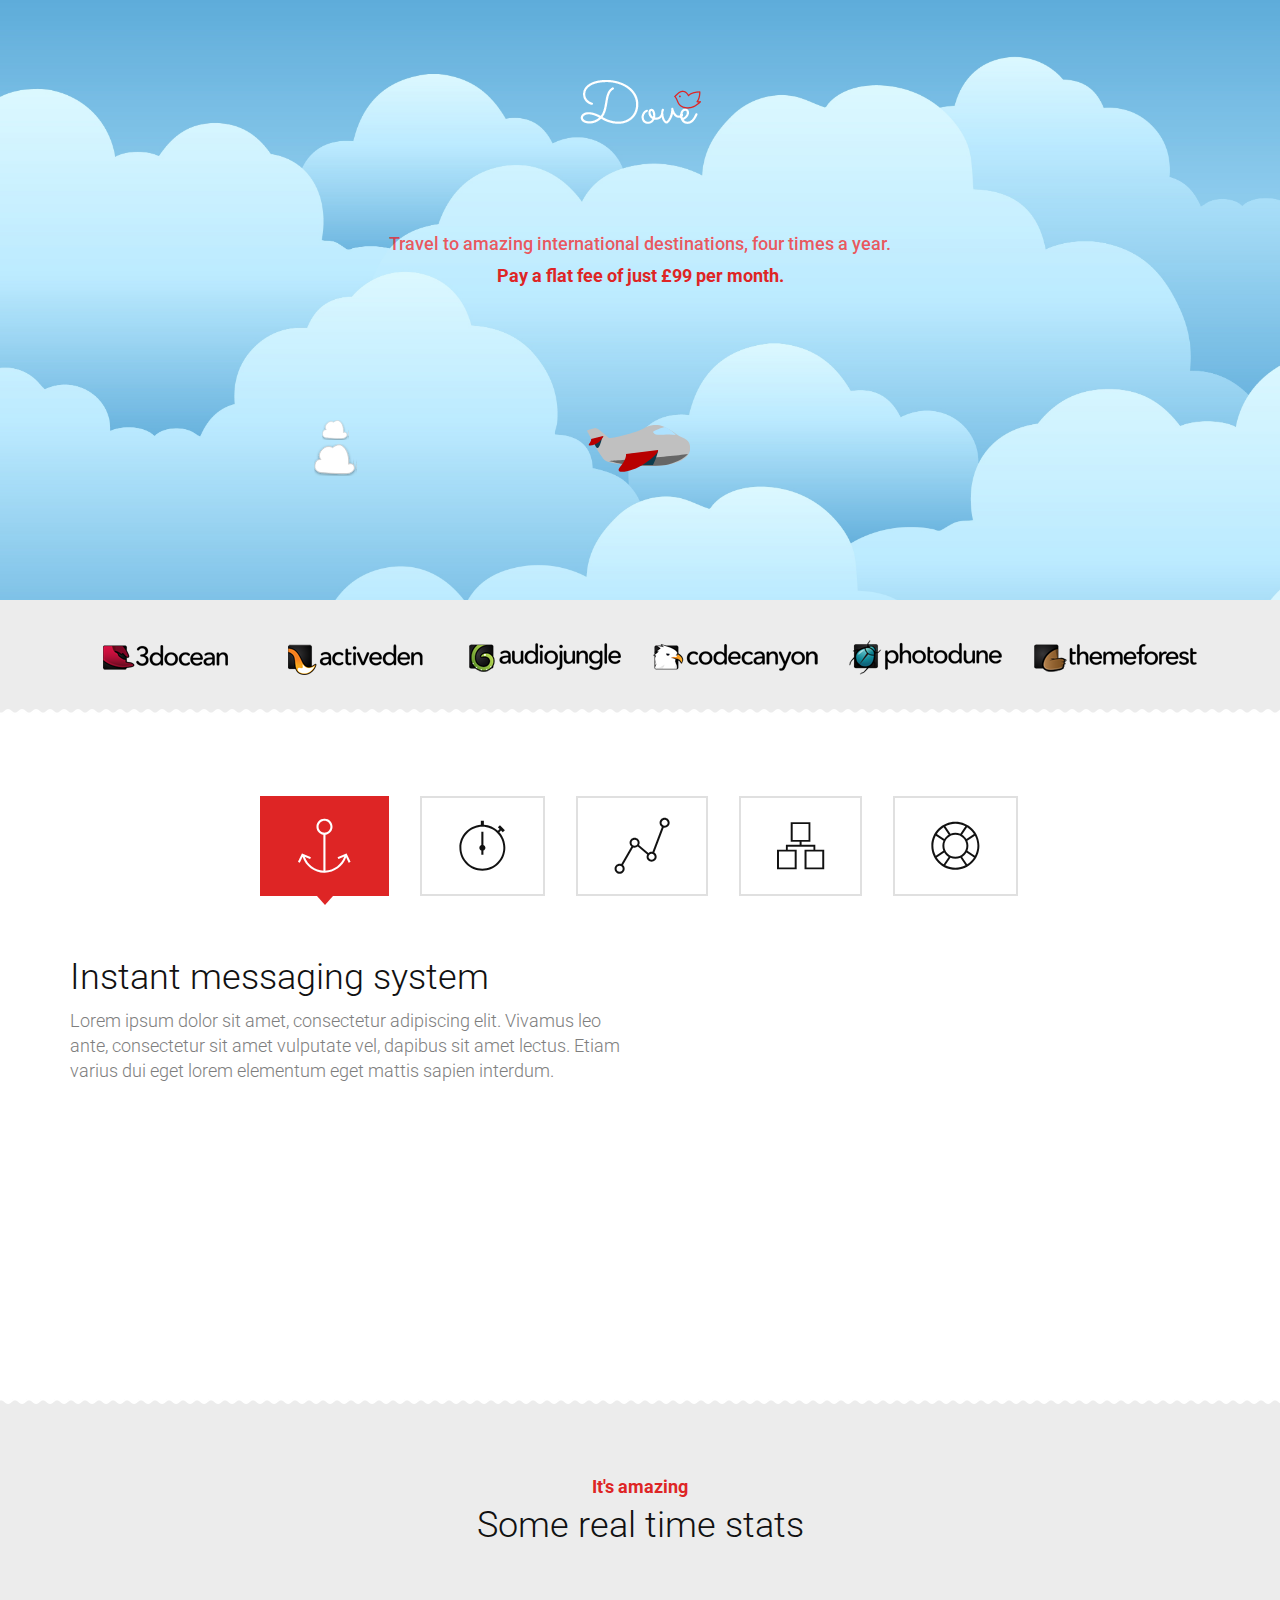
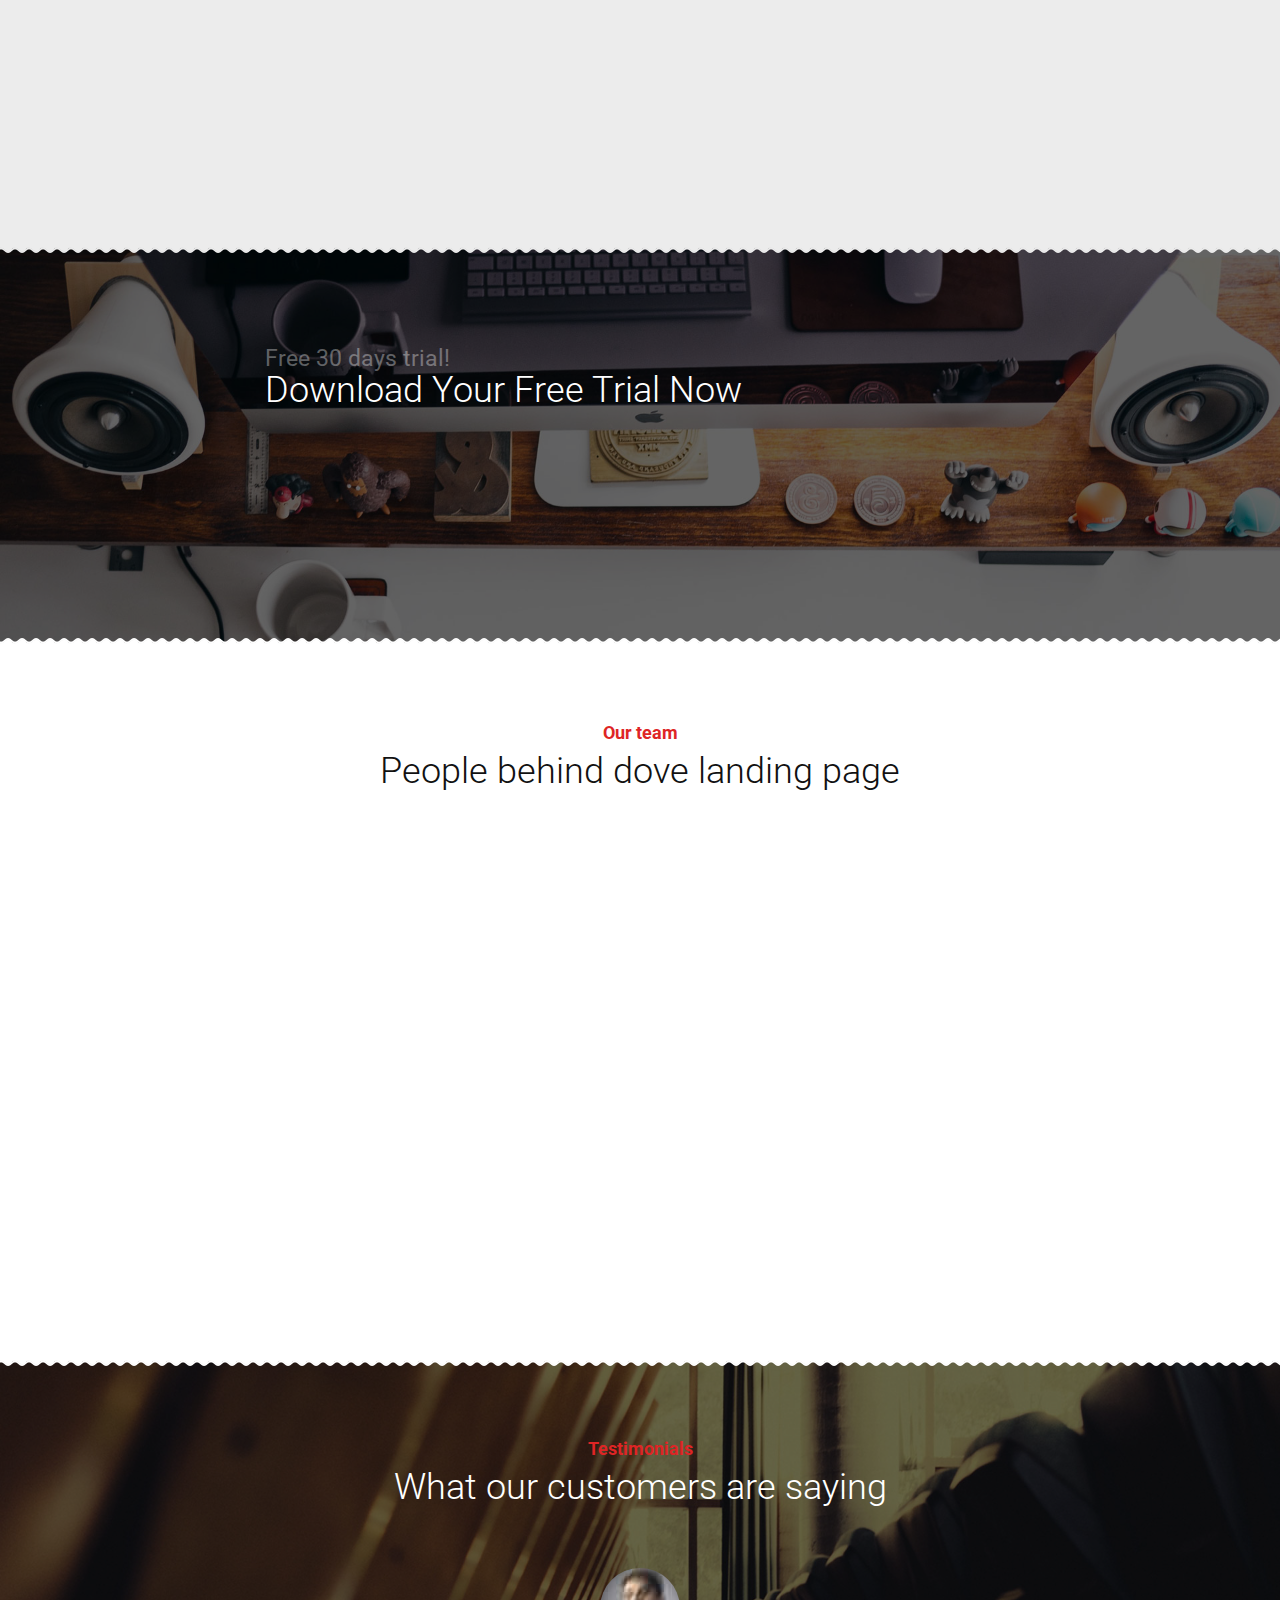
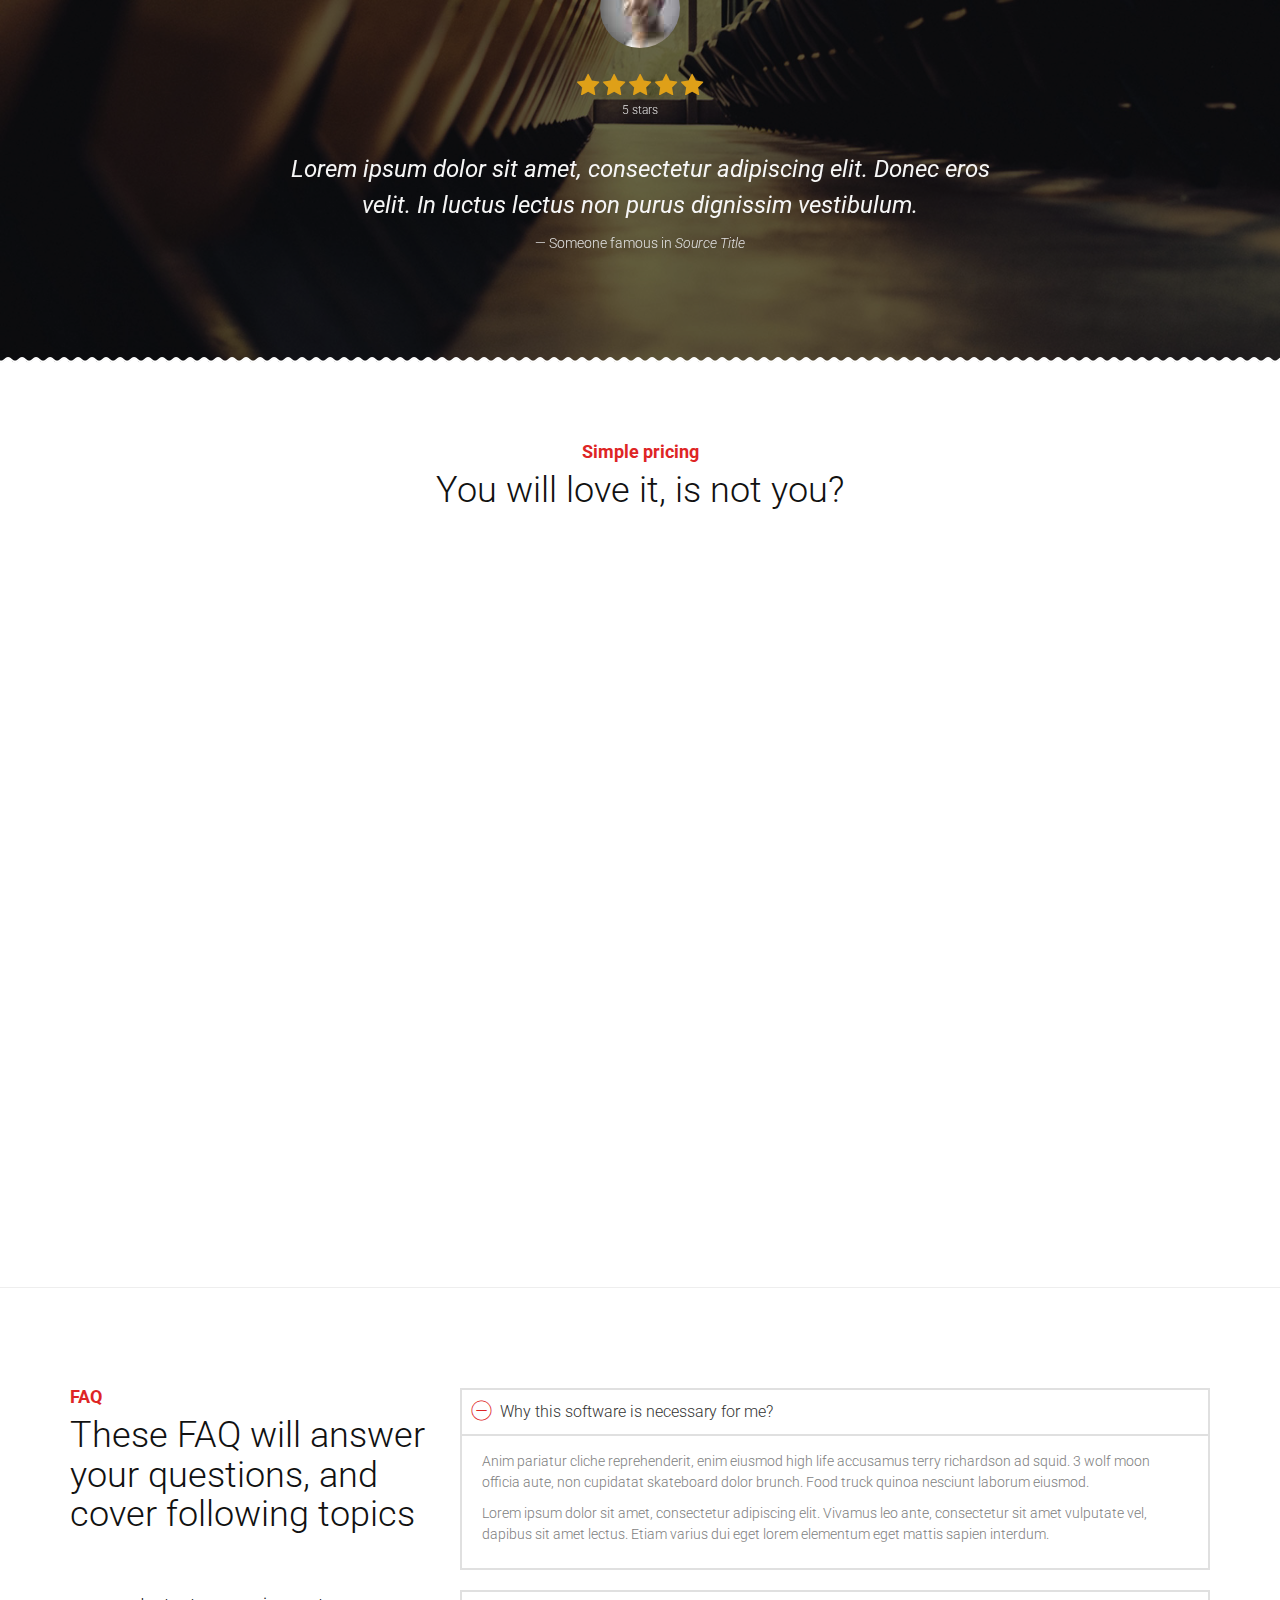
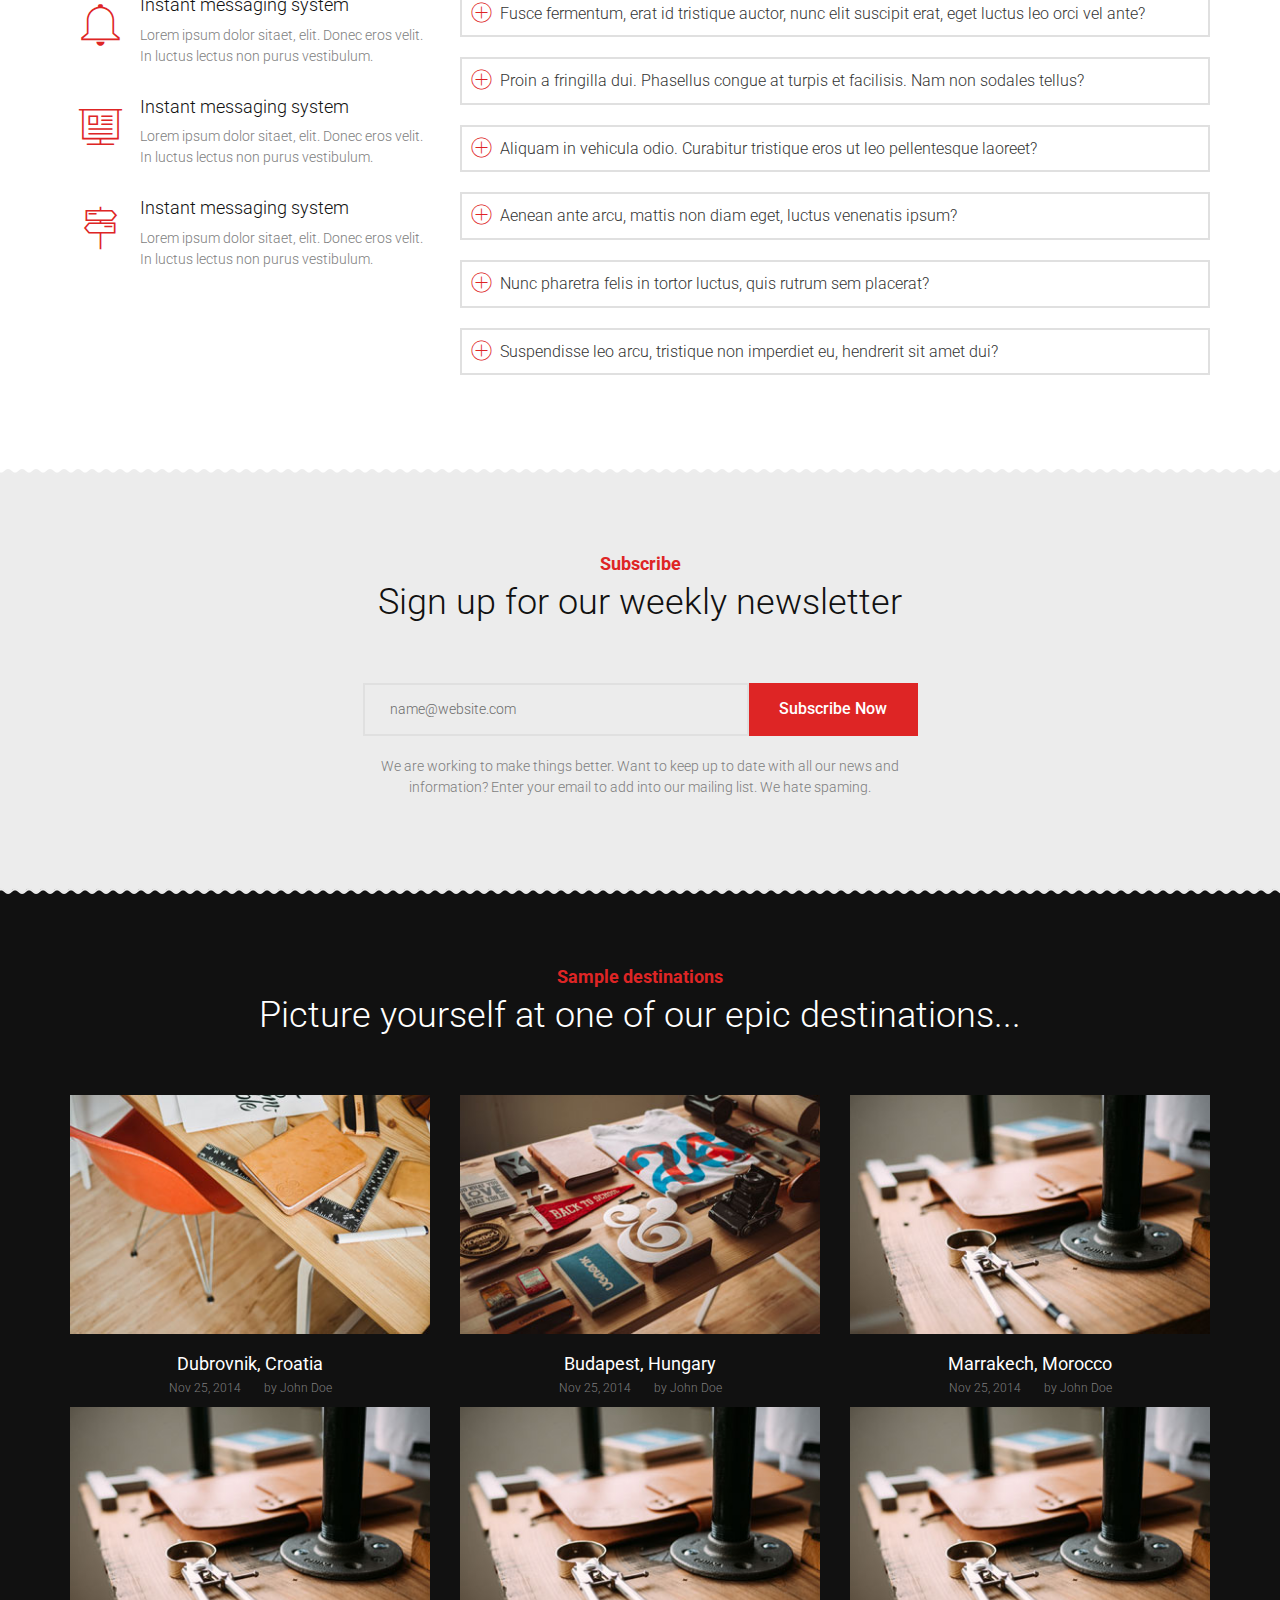
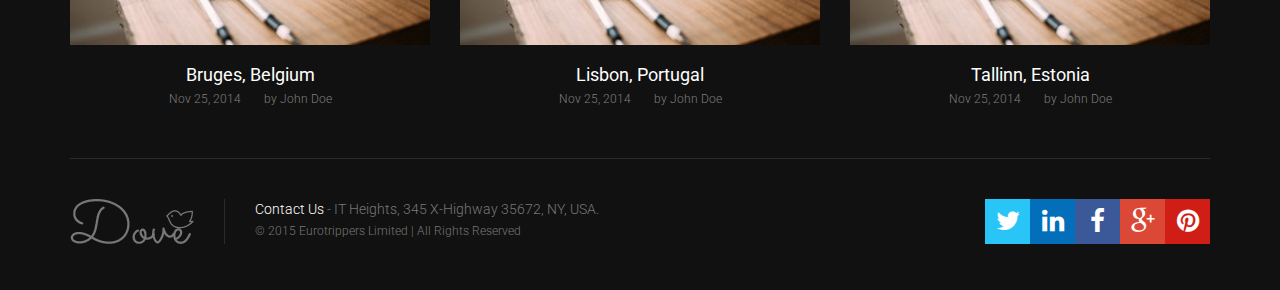
<file: index.html>
<!DOCTYPE html>
<!--[if lt IE 7]>      <html class="no-js lt-ie9 lt-ie8 lt-ie7"> <![endif]-->
<!--[if IE 7]>         <html class="no-js lt-ie9 lt-ie8"> <![endif]-->
<!--[if IE 8]>         <html class="no-js lt-ie9"> <![endif]-->
<!--[if gt IE 8]><!--> <html class="no-js"> <!--<![endif]-->

<head>
<meta charset="utf-8">
<title>Trippers - Plan Ahead, Travel Spontaneously.</title>
<meta name="description" content="Trippers - Subscription-based Travel">
<meta name="Trippers Ltd" content="Trippers | www.trippers.co">
<meta name="viewport" content="width=device-width, initial-scale=1">

<link rel="stylesheet" href="css/main.css">
<link rel="icon" href="img/icons/favicon.ico">
<link rel="apple-touch-icon" href="img/icons/apple-touch-icon-precomposed.png">

<script src="scripts/modernizr-2.6.2-respond-1.1.0.min.js"></script>
</head>

<body data-spy="scroll" data-target=".navscroll">

<!-- preloader -->
<div id="loader-wrapper">
	<div id="loader" class="loader"></div>
	<p class="wow flash strong" data-wow-duration="2s" data-wow-iteration="1000">Loading...</p>
</div>

<!-- main wrapper -->
<div class="main-wrapper"> 
	<!--[if lt IE 7]>
				<p class="browsehappy">You are using an <strong>outdated</strong> browser. Please <a href="http://browsehappy.com/">upgrade your browser</a> to improve your experience.</p>
			<![endif]-->
			
	<!-- top navigation -->
	<nav class="navbar navbar-default navbar-fixed-top" role="navigation">
		<div class="container">
			<div class="navbar-header">
				<button type="button" class="navbar-toggle" data-toggle="collapse" data-target=".navscroll"> <span class="sr-only">Toggle navigation</span> <span class="icon-bar"></span> <span class="icon-bar"></span> <span class="icon-bar"></span> </button>
				<a class="navbar-brand" href="#home" title="Dove - Modern Start Up landing Page"><img src="img/logos/logo-nav.png" width="80" height="31" alt="Dove"></a> </div>
			<div class="navbar-collapse collapse navscroll">
				<div class="navbar-form navbar-right"> <a href="javascript:void(0);" title="Download Dove Now" class="btn btn-primary">Download</a> </div>
				<ul class="nav navbar-nav navbar-right">
					<li><a href="#home">Home</a></li>
					<li><a href="#features">Features</a></li>
					<li><a href="#facts">Facts</a></li>
					<li><a href="#team">Team</a></li>
					<li><a href="#testimonials">Testimonials</a></li>
					<li><a href="#plans">Plans</a></li>
					<li><a href="#faq">FAQ</a></li>
					<li><a href="#subscribe">Subscribe</a></li>
				</ul>
			</div>
			<!--/.navbar-collapse --> 
		</div>
	</nav>
	
	<!-- main banner (slider area) -->
	<section class="home animated-bg" id="home"> <a href="#home" title="Dove - Modern Start Up landing Page" class="logo-lg wow zoomIn" data-wow-delay="0.5s"><img src="img/logos/logo-lg.png" width="121" height="44" alt="Dove"></a>
	<h1 class="tlt">
		<span class="texts">
			<span></span>
			<span>One flat fee. Four spectacular destinations.</span>
			<span>Plan ahead. Trip spontaneously.</span>
		</span>
	</h1>
	<p class="strong">Travel to amazing  international destinations, four times a year.</p>
	<h2 class="title-heading text-center"><small>Pay a flat fee of just £99 per month.</small></h2>
	<div class="container">
	<div class="row">
	<div class="col-md-6 col-sm-8 col-md-offset-3 col-sm-offset-2">

	<div class="scene">
  	<span class="cloud cloud--small"></span>
  	<svg xmlns="http://www.w3.org/2000/svg" id="plane" class="plane" viewBox="0 0 104 47" x="0" y="0" width="104" height="47" background-color="#ffffff00">
    <g id="avion">
    	<!-- plane outline -->
      <path d="M20 36C25 38 44 43 80 40 92 38 106 33 104 21 103 13 95 13 90 9 85 5 79 2 76 1 70-1 65 0 60 2 54 7 25 14 23 13 21 12 12 2 9 3 5 4 1 5 1 6 2 7 15 34 20 36Z" fill="#C0C0C0"/>
      <!-- underside -->
      <path d="M23 36C28 37 44 43 80 40 88 38 98 34 102 29 82 32 22 36 23 36Z" stroke="#ffffff00" stroke-width="1" fill="#666666"/>
			<!-- wing shadow -->
      <path d="M42 39C48 40 60 40 67 40 71 32 72 26 72 26L44 29C44 29 44 35 42 39Z" stroke="#ffffff00" stroke-width="1" fill="#0c3b4d"/>
      <!-- horizontal tail fin shadow -->
      <path d="M7 16C7 16 9 20 10 22 13 27 16 13 16 13L7 16Z" stroke="#ffffff00" stroke-width="1" fill="#0c3b4d"/>
      <!-- wing -->
      <path d="M40 29C40 29 41 34 34 42 27 51 48 46 58 39 74 28 72 25 72 25L40 29Z" stroke="#ffffff00" stroke-width="1" fill="#b80000"/>
      <!-- horizontal tail fin -->
      <path d="M5 14C5 14 6 15 3 19 1 22 10 20 13 17 19 11 17 11 17 11L5 14Z" stroke="#fffffff00" stroke-width="1" fill="#b80000"/>
      <!-- bottom edge of cockpit window -->
      <path d="M90 10C88 8 83 4 80 3 78 3 68 7 68 8 70 12 80 8 90 10Z" stroke="#ffffff00" stroke-width="1" fill="#afe2ff"/>
			<!-- cockpit --> 
      <path d="M89 9C87 7 82 3 79 2 77 2 67 6 67 7 69 11 79 7 89 9Z" stroke="#ffffff00" stroke-width="1" fill="#afe2ff"/>
    </g>
  	</svg>
 	  <span class="cloud cloud--medium"></span>
  	<span class="cloud cloud--large"></span>
	</div>

<!-- 				<div class="cta variant-two">
					<form id="downloadForm" method="post" action="scripts/download.php" novalidate="novalidate">
						<div class="input-group">
							<input type="email" placeholder="Your email address" id="downloadEmail" name="email" class="form-control input-xl">
							<div class="input-group-btn">
								<button id="dLoad" class="btn btn-primary btn-xl" type="submit"><i class="pe-7f-cloud-download"></i> <span class="hidden-xs">Download</span></button>
							</div>
						</div>
					</form>
					<div class="d-load-response" id="dLoadResponse"></div> -->
					<!-- <a title="This is a sample video title." href="http://vimeo.com/63987795" class="btn btn-link btn-xl btn-block lightbox"><i class="fa fa-play-circle"></i> Watch intorductory video</a> </div> -->
				<!-- </div> -->
<!-- 	</div>
	<div class="row">
		<div class="col-lg-12">
			<img class="big-feature img-responsive" src="img/thumbs/macbook-retina-display.png" alt="See the awesome features below">
		</div> -->
	</div>
	</div>
	</section>
	
	<!-- client logos -->
	<section class="clients">
	<div class="container">
		<div class="owl-carousel" id="owl-carousel">
			<div><a href="#" title="3docean"><img src="img/logos/3docean.png" width="165" height="35" alt="3docean"></a></div>
			<div><a href="#" title="activeden"><img src="img/logos/activeden.png" width="165" height="35" alt="activeden"></a></div>
			<div><a href="#" title="audiojungle"><img src="img/logos/audiojungle.png" width="165" height="35" alt="audiojungle"></a></div>
			<div><a href="#" title="codecanyon"><img src="img/logos/codecanyon.png" width="165" height="35" alt="codecanyon"></a></div>
			<div><a href="#" title="photodune"><img src="img/logos/photodune.png" width="165" height="35" alt="photodune"></a></div>
			<div><a href="#" title="themeforest"><img src="img/logos/themeforest.png" width="165" height="35" alt="themeforest"></a></div>
			<div><a href="#" title="videohive"><img src="img/logos/videohive.png" width="165" height="35" alt="videohive"></a></div>
		</div>
	</div>
	</section>
	
	<!-- main features section (tabs) -->
	<section class="block white-bg features" id="features">
	<div class="container">
		<div class="row">
			<div class="col-lg-12">
				<div role="tabpanel"> 
					<!-- Nav tabs -->
					<ul class="nav nav-tabs" role="tablist">
						<li role="presentation" class="active"><a href="#tabOne" aria-controls="tabOne" role="tab" data-toggle="tab"><i class="pe-7s-anchor"></i></a></li>
						<li role="presentation"><a href="#tabTwo" aria-controls="tabTwo" role="tab" data-toggle="tab"><i class="pe-7s-stopwatch"></i></a></li>
						<li role="presentation"><a href="#tabThree" aria-controls="tabThree" role="tab" data-toggle="tab"><i class="pe-7s-graph1"></i></a></li>
						<li role="presentation"><a href="#tabFour" aria-controls="tabFour" role="tab" data-toggle="tab"><i class="pe-7s-network"></i></a></li>
						<li role="presentation"><a href="#tabFive" aria-controls="tabFive" role="tab" data-toggle="tab"><i class="pe-7s-help2"></i></a></li>
					</ul>
					
					<!-- Tab panes -->
					<div class="tab-content">
						<div role="tabpanel" class="tab-pane fade in active" id="tabOne">
							<div class="row">
								<div class="col-md-6">
									<h2>Instant messaging system</h2>
									<p class="lead">Lorem ipsum dolor sit amet, consectetur adipiscing elit. Vivamus leo ante, consectetur sit amet vulputate vel, dapibus sit amet lectus. Etiam varius dui eget lorem elementum eget mattis sapien interdum.</p>
									<ul class="icon-list">
										<li class="wow fadeInUp" data-wow-delay="0.6s"><i class="pe-7s-comment"></i> Lorem ipsum dolor sitaet, elit. Done lectus non purus vestibulum.</li>
										<li class="wow fadeInUp" data-wow-delay="0.7s"><i class="pe-7s-compass"></i> Integer quis elit id felis condimentum fermentum.</li>
										<li class="wow fadeInUp" data-wow-delay="0.8s"><i class="pe-7s-bluetooth"></i> Nulla eleifend justo eu urna ultrices tincidunt pretium.</li>
										<li class="wow fadeInUp" data-wow-delay="0.9s"><i class="pe-7s-scissors"></i> Quisque lacinia auctor mattis. Duis sed nisl justo.</li>
										<li class="wow fadeInUp" data-wow-delay="1s"><i class="pe-7s-plug"></i> Vivamus leo ante, consectetur sit amet vulputate vel, dapibus sit lectus.</li>
										<li class="wow fadeInUp" data-wow-delay="1.1s"><i class="pe-7s-joy"></i> Etiam varius dui eget lorem elementum eget mattis sapien interdum.</li>
										<li class="wow fadeInUp" data-wow-delay="1.2s"><i class="pe-7s-way"></i> Nulla eleifend justo eu urna ultrices sed auctor tincidunt pretium.</li>
									</ul>
								</div>
								<div class="col-md-6 hidden-xs">
									<div class="layered-imgs"> <img class="wow fadeInRight back" data-wow-delay="1.2s" src="img/thumbs/macbook-pro-layer-2.png" width="570" height="305" alt="Mac Book Pro"> <img class="wow fadeInRight" data-wow-delay="0.6s" src="img/thumbs/macbook-pro-layer-1.png" width="570" height="305" alt="Mac Book Pro"> </div>
								</div>
							</div>
						</div>
						<div role="tabpanel" class="tab-pane fade" id="tabTwo">
							<div class="row">
								<div class="col-md-6 hidden-xs">
									<div class="layered-imgs"> <img class="back" src="img/thumbs/imac-layer-2.png" width="570" height="480" alt="iMac Retina"> <img src="img/thumbs/imac-layer-1.png" width="570" height="480" alt="iMac Retina"> </div>
								</div>
								<div class="col-md-6">
									<h2>All the features you need</h2>
									<p class="lead">Lorem ipsum dolor sit amet, consectetur adipiscing elit. Vivamus leo ante. Etiam varius eget lorem elementum eget mattis interdum.</p>
									<div class="text-block style2"> <i class="pe-7s-display2"></i>
										<p>Lorem ipsum dolor sit amet, consectetur adipiscing elit. Vivamus leo ante, consectetur sit amet vulputate vel, dapibus sit amet lectus. Etiam varius dui eget lorem elementum eget mattis sapien interdum.</p>
									</div>
									<div class="text-block style2"> <i class="pe-7s-shopbag"></i>
										<p>Lorem ipsum dolor sit amet, consectetur adipiscing elit. Vivamus leo ante, consectetur sit amet vulputate vel, dapibus sit amet lectus. Etiam varius dui eget lorem elementum eget mattis sapien interdum.</p>
									</div>
									<div class="text-block style2"> <i class="pe-7s-share"></i>
										<p>Lorem ipsum dolor sit amet, consectetur adipiscing elit. Vivamus leo ante, consectetur sit amet vulputate vel, dapibus sit amet lectus. Etiam varius dui eget lorem elementum eget mattis sapien interdum.</p>
									</div>
									<div class="text-block style2"> <i class="pe-7s-id"></i>
										<p>Lorem ipsum dolor sit amet, consectetur adipiscing elit. Vivamus leo ante, consectetur sit amet vulputate vel, dapibus sit amet lectus. Etiam varius dui eget lorem elementum eget mattis sapien interdum.</p>
									</div>
								</div>
							</div>
						</div>
						<div role="tabpanel" class="tab-pane fade" id="tabThree">
							<div class="row">
								<div class="col-md-6">
									<h2>Integration with smartphones</h2>
									<p class="lead">Lorem ipsum dolor sit amet, consectetur adipiscing elit. Vivamus leo ante, consectetur sit amet vulputate vel, dapibus sit amet lectus. Etiam varius dui eget lorem elementum eget mattis sapien interdum.</p>
									<div class="row">
										<div class="col-sm-6">
											<div class="text-block style3"> <i class="pe-7s-way"></i>
												<h4>Get to the right direction</h4>
												<p>Lorem ipsum dolor sitaet, elit. Donec eros velit. In luctus lectus non purus vestibulum.</p>
											</div>
										</div>
										<div class="col-sm-6">
											<div class="text-block style3"> <i class="pe-7s-world"></i>
												<h4>Global lorem eros purus</h4>
												<p>Lorem ipsum dolor sitaet, elit. Donec eros velit. In luctus lectus non purus vestibulum.</p>
											</div>
										</div>
									</div>
									<div class="row">
										<div class="col-sm-6">
											<div class="text-block style3"> <i class="pe-7s-joy"></i>
												<h4>Enjoyment while you are free</h4>
												<p>Lorem ipsum dolor sitaet, elit. Donec eros velit. In luctus lectus non purus vestibulum.</p>
											</div>
										</div>
										<div class="col-sm-6">
											<div class="text-block style3"> <i class="pe-7s-bluetooth"></i>
												<h4>Connect with mobile devices</h4>
												<p>Lorem ipsum dolor sitaet, elit. Donec eros velit. In luctus lectus non purus vestibulum.</p>
											</div>
										</div>
									</div>
									<div class="row">
										<div class="col-sm-6">
											<div class="text-block style3"> <i class="pe-7s-help2"></i>
												<h4>Premium support 24/7</h4>
												<p>Lorem ipsum dolor sitaet, elit. Donec eros velit. In luctus lectus non purus vestibulum.</p>
											</div>
										</div>
										<div class="col-sm-6">
											<div class="text-block style3"> <i class="pe-7s-lock"></i>
												<h4>Security with no risk</h4>
												<p>Lorem ipsum dolor sitaet, elit. Donec eros velit. In luctus lectus non purus vestibulum.</p>
											</div>
										</div>
									</div>
								</div>
								<div class="col-md-6 hidden-xs">
									<div class="layered-imgs"> <img class="back" src="img/thumbs/iphone-layer-2.png" width="570" height="730" alt="iPhone 6"> <img src="img/thumbs/iphone-layer-1.png" width="570" height="730" alt="iPhone 6"> </div>
								</div>
							</div>
						</div>
						<div role="tabpanel" class="tab-pane fade" id="tabFour">
							<h2 class="title-heading"><small>Hybrid features</small> Quisque porttitor tempor est at laoreet. Proin ornare vulputate maximus. Vestibulum eu eros varius, commodo dolor nec, pellentesque orci.</h2>
							<div class="row">
								<div class="col-md-3 col-sm-6">
									<div class="text-block style4"> <i class="pe-7s-way"></i>
										<h4>Get to the right direction</h4>
										<p>Bootstrap is the most popular HTML, CSS, and JS framework for developing responsive, mobile first web projects.</p>
									</div>
								</div>
								<div class="col-md-3 col-sm-6">
									<div class="text-block style4"> <i class="pe-7s-umbrella"></i>
										<h4>Get to the right direction</h4>
										<p>Bootstrap is the most popular HTML, CSS, and JS framework for developing responsive, mobile first web projects.</p>
									</div>
								</div>
								<div class="col-md-3 col-sm-6">
									<div class="text-block style4"> <i class="pe-7s-tools"></i>
										<h4>Get to the right direction</h4>
										<p>Bootstrap is the most popular HTML, CSS, and JS framework for developing responsive, mobile first web projects.</p>
									</div>
								</div>
								<div class="col-md-3 col-sm-6">
									<div class="text-block style4"> <i class="pe-7s-timer"></i>
										<h4>Get to the right direction</h4>
										<p>Bootstrap is the most popular HTML, CSS, and JS framework for developing responsive, mobile first web projects.</p>
									</div>
								</div>
							</div>
							<div class="row">
								<div class="col-md-3 col-sm-6">
									<div class="text-block style4"> <i class="pe-7s-trash"></i>
										<h4>Get to the right direction</h4>
										<p>Bootstrap is the most popular HTML, CSS, and JS framework for developing responsive, mobile first web projects.</p>
									</div>
								</div>
								<div class="col-md-3 col-sm-6">
									<div class="text-block style4"> <i class="pe-7s-signal"></i>
										<h4>Get to the right direction</h4>
										<p>Bootstrap is the most popular HTML, CSS, and JS framework for developing responsive, mobile first web projects.</p>
									</div>
								</div>
								<div class="col-md-3 col-sm-6">
									<div class="text-block style4"> <i class="pe-7s-pen"></i>
										<h4>Get to the right direction</h4>
										<p>Bootstrap is the most popular HTML, CSS, and JS framework for developing responsive, mobile first web projects.</p>
									</div>
								</div>
								<div class="col-md-3 col-sm-6">
									<div class="text-block style4"> <i class="pe-7s-micro"></i>
										<h4>Get to the right direction</h4>
										<p>Bootstrap is the most popular HTML, CSS, and JS framework for developing responsive, mobile first web projects.</p>
									</div>
								</div>
							</div>
						</div>
						<div role="tabpanel" class="tab-pane fade" id="tabFive">
							<div class="row">
								<div class="col-lg-3 col-sm-4">
									<div class="text-block style3 rtl"> <i class="pe-7s-gift"></i>
										<h4>Get to the right direction</h4>
										<p>Lorem ipsum dolor sitaet, elit. Donec eros velit. In luctus lectus non purus vestibulum.</p>
									</div>
									<div class="text-block style3 rtl"> <i class="pe-7s-config"></i>
										<h4>Get to the right direction</h4>
										<p>Lorem ipsum dolor sitaet, elit. Donec eros velit. In luctus lectus non purus vestibulum.</p>
									</div>
								</div>
								<div class="col-lg-6 col-sm-4 hidden-xs">
									<div class="layered-imgs"> <img src="img/thumbs/macbook-air.png" width="570" height="340" alt="Mac Book Pro"> </div>
								</div>
								<div class="col-lg-3 col-sm-4">
									<div class="text-block style3"> <i class="pe-7s-comment"></i>
										<h4>Get to the right direction</h4>
										<p>Lorem ipsum dolor sitaet, elit. Donec eros velit. In luctus lectus non purus vestibulum.</p>
									</div>
									<div class="text-block style3"> <i class="pe-7s-mouse"></i>
										<h4>Get to the right direction</h4>
										<p>Lorem ipsum dolor sitaet, elit. Donec eros velit. In luctus lectus non purus vestibulum.</p>
									</div>
								</div>
							</div>
						</div>
					</div>
				</div>
			</div>
		</div>
	</div>
	</section>
	
	<!-- fun facts (animated stats counter) -->
	<section class="block gray-bg no-before facts" id="facts">
	<div class="container">
		<div class="row">
			<div class="col-lg-12">
				<h2 class="title-heading text-center"><small>It's amazing</small> Some real time stats</h2>
				<div class="row">
					<div class="col-md-3 col-xs-6">
						<div class="stat-wrap wow zoomIn" data-wow-delay="0.6s"> <i class="pe-7s-coffee"></i>
							<p><strong class="blocked">Cups of </strong> Cofee consumed</p>
							<h3 class="stat text-center" data-perc="1291"><span class="factor">0</span></h3>
						</div>
					</div>
					<div class="col-md-3 col-xs-6">
						<div class="stat-wrap wow zoomIn" data-wow-delay="0.8s"> <i class="pe-7s-cloud-download"></i>
							<p><strong class="blocked">Downloads </strong> Since we launched</p>
							<h3 class="stat text-center" data-perc="38452"><span class="factor">0</span></h3>
						</div>
					</div>
					<div class="col-md-3 col-xs-6">
						<div class="stat-wrap wow zoomIn" data-wow-delay="1s"> <i class="pe-7s-users"></i>
							<p><strong class="blocked">Total </strong> Active members</p>
							<h3 class="stat text-center" data-perc="19340"><span class="factor">0</span></h3>
						</div>
					</div>
					<div class="col-md-3 col-xs-6">
						<div class="stat-wrap wow zoomIn" data-wow-delay="1.2s"> <i class="pe-7s-cup"></i>
							<p><strong class="blocked">Awards </strong> We have won</p>
							<h3 class="stat text-center" data-perc="345"><span class="factor">0</span></h3>
						</div>
					</div>
				</div>
			</div>
		</div>
	</div>
	</section>
	
	<!-- CTA download -->
	<section class="block img-bg img2 download-cta">
	<div class="container">
		<div class="row">
			<div class="col-md-8 col-sm-10 col-md-offset-2 col-sm-offset-1">
				<div class="cta">
					<h2><small class="blocked">Free 30 days trial!</small> Download Your Free Trial Now</h2>
					<div class="cta-wrap">
		<div class="try-it-wrap wow fadeInLeft" data-wow-delay="0.6s"> <a class="btn btn-primary btn-xl" title="give it a try">Give it a try &nbsp;&nbsp;<i class="fa fa-angle-double-right"></i></a> <small><i class="fa fa-info-circle"></i> No credit card required.</small> </div>
		<div class="watch-wrap wow fadeInRight" data-wow-delay="0.6s"> <a class="btn btn-link btn-xl lightbox"  href="http://vimeo.com/63987795" title="This is a sample video title."><i class="fa fa-play-circle"></i> Watch intorductory video</a> </div>
	</div>
</div>
			</div>
		</div>
	</div>
	</section>
	
	<!-- team members section -->
	<section class="block white-bg team" id="team">
	<div class="container">
		<h2 class="title-heading text-center"><small>Our team</small> People behind dove landing page</h2>
		<div class="row">
			<div class="col-sm-6 col-md-3">
				<div class="thumbnail wow bounceInUp" data-wow-delay="0.6s"> <img src="img/thumbs/thumb1.jpg" alt="Generic placeholder thumbnail">
					<div class="caption">
						<h3>Derek Menkesky</h3>
						<p class="colored">Founder / CEO</p>
						<div class="social">
							<ul>
								<li><a class="tip" data-toggle="tooltip" href="javascript:void(0);" title="Twitter"><i class="fa fa-twitter"></i></a></li>
								<li><a class="tip" data-toggle="tooltip"  href="javascript:void(0);" title="Linkedin"><i class="fa fa-linkedin"></i></a></li>
								<li><a class="tip" data-toggle="tooltip"  href="javascript:void(0);" title="Facebook"><i class="fa fa-facebook"></i></a></li>
								<li><a class="tip" data-toggle="tooltip"  href="javascript:void(0);" title="Google plus"><i class="fa fa-pinterest"></i></a></li>
								<li><a class="tip" data-toggle="tooltip"  href="javascript:void(0);" title="Pinterest"><i class="fa fa-google-plus"></i></a></li>
							</ul>
						</div>
					</div>
				</div>
			</div>
			<div class="col-sm-6 col-md-3">
				<div class="thumbnail wow bounceInUp" data-wow-delay="1.2s"> <img src="img/thumbs/thumb2.jpg" alt="Generic placeholder thumbnail">
					<div class="caption">
						<h3>Robert Leung</h3>
						<p class="colored">Sr. Project Manager</p>
						<div class="social">
							<ul>
								<li><a class="tip" data-toggle="tooltip" href="javascript:void(0);" title="Twitter"><i class="fa fa-twitter"></i></a></li>
								<li><a class="tip" data-toggle="tooltip"  href="javascript:void(0);" title="Linkedin"><i class="fa fa-linkedin"></i></a></li>
								<li><a class="tip" data-toggle="tooltip"  href="javascript:void(0);" title="Facebook"><i class="fa fa-facebook"></i></a></li>
								<li><a class="tip" data-toggle="tooltip"  href="javascript:void(0);" title="Google plus"><i class="fa fa-pinterest"></i></a></li>
								<li><a class="tip" data-toggle="tooltip"  href="javascript:void(0);" title="Pinterest"><i class="fa fa-google-plus"></i></a></li>
							</ul>
						</div>
					</div>
				</div>
			</div>
			<div class="col-sm-6 col-md-3">
				<div class="thumbnail wow bounceInUp" data-wow-delay="1.8s"> <img src="img/thumbs/thumb3.jpg" alt="Generic placeholder thumbnail">
					<div class="caption">
						<h3>Daniel Chaudhry</h3>
						<p class="colored">Software Engineer</p>
						<div class="social">
							<ul>
								<li><a class="tip" data-toggle="tooltip" href="javascript:void(0);" title="Twitter"><i class="fa fa-twitter"></i></a></li>
								<li><a class="tip" data-toggle="tooltip"  href="javascript:void(0);" title="Linkedin"><i class="fa fa-linkedin"></i></a></li>
								<li><a class="tip" data-toggle="tooltip"  href="javascript:void(0);" title="Facebook"><i class="fa fa-facebook"></i></a></li>
								<li><a class="tip" data-toggle="tooltip"  href="javascript:void(0);" title="Google plus"><i class="fa fa-pinterest"></i></a></li>
								<li><a class="tip" data-toggle="tooltip"  href="javascript:void(0);" title="Pinterest"><i class="fa fa-google-plus"></i></a></li>
							</ul>
						</div>
					</div>
				</div>
			</div>
			<div class="col-sm-6 col-md-3">
				<div class="thumbnail wow bounceInUp" data-wow-delay="2.4s"> <img src="img/thumbs/thumb4.jpg" alt="Generic placeholder thumbnail">
					<div class="caption">
						<h3>Marc Albert</h3>
						<p class="colored">Web Graphics Designer</p>
						<div class="social">
							<ul>
								<li><a class="tip" data-toggle="tooltip" href="javascript:void(0);" title="Twitter"><i class="fa fa-twitter"></i></a></li>
								<li><a class="tip" data-toggle="tooltip"  href="javascript:void(0);" title="Linkedin"><i class="fa fa-linkedin"></i></a></li>
								<li><a class="tip" data-toggle="tooltip"  href="javascript:void(0);" title="Facebook"><i class="fa fa-facebook"></i></a></li>
								<li><a class="tip" data-toggle="tooltip"  href="javascript:void(0);" title="Google plus"><i class="fa fa-pinterest"></i></a></li>
								<li><a class="tip" data-toggle="tooltip"  href="javascript:void(0);" title="Pinterest"><i class="fa fa-google-plus"></i></a></li>
							</ul>
						</div>
					</div>
				</div>
			</div>
		</div>
	</div>
	</section>
	
	<!-- user/client testimonials -->
	<section class="block img-bg img3 testimonials" id="testimonials">
	<div class="container">
		<h2 class="title-heading text-center"><small>Testimonials</small> What our customers are saying</h2>
		<div class="row">
			<div class="col-lg-8 col-md-10 col-sm-12 col-lg-offset-2 col-md-offset-1">
				<div class="owl-carousel" id="testimonial-carousel">
					<div class="single-quote"> <img class="person" src="img/thumbs/1.jpg" width="80" height="80" alt="John Doe">
						<div class="star-rating">
							<ul class="rating">
								<li><i class="fa fa-star"></i></li>
								<li><i class="fa fa-star"></i></li>
								<li><i class="fa fa-star"></i></li>
								<li><i class="fa fa-star"></i></li>
								<li><i class="fa fa-star"></i></li>
							</ul>
							<small>5 stars</small> </div>
						<blockquote>
							<p>Lorem ipsum dolor sit amet, consectetur adipiscing elit. Donec eros velit. In luctus lectus non purus dignissim vestibulum.</p>
							<footer>Someone famous in <cite title="Source Title">Source Title</cite></footer>
						</blockquote>
					</div>
					<div class="single-quote"> <img class="person" src="img/thumbs/2.jpg" width="80" height="80" alt="John Doe">
						<div class="star-rating">
							<ul class="rating">
								<li><i class="fa fa-star"></i></li>
								<li><i class="fa fa-star"></i></li>
								<li><i class="fa fa-star"></i></li>
								<li><i class="fa fa-star"></i></li>
								<li><i class="fa fa-star-half-empty"></i></li>
							</ul>
							<small>4.5 stars</small> </div>
						<blockquote>
							<p>Lorem ipsum dolor sit amet, consectetur adipiscing elit. Integer posuere erat a ante.</p>
							<footer>Someone famous in <cite title="Source Title">Source Title</cite></footer>
						</blockquote>
					</div>
					<div class="single-quote"> <img class="person" src="img/thumbs/3.jpg" width="80" height="80" alt="John Doe">
						<div class="star-rating">
							<ul class="rating">
								<li><i class="fa fa-star"></i></li>
								<li><i class="fa fa-star"></i></li>
								<li><i class="fa fa-star"></i></li>
								<li><i class="fa fa-star"></i></li>
								<li><i class="fa fa-star-o"></i></li>
							</ul>
							<small>4.1 stars</small> </div>
						<blockquote>
							<p>Lorem ipsum dolor sit amet, consectetur adipiscing elit. Integer posuere erat a ante.</p>
							<footer>Someone famous in <cite title="Source Title">Source Title</cite></footer>
						</blockquote>
					</div>
					<div class="single-quote"> <img class="person" src="img/thumbs/4.jpg" width="80" height="80" alt="John Doe">
						<div class="star-rating">
							<ul class="rating">
								<li><i class="fa fa-star"></i></li>
								<li><i class="fa fa-star"></i></li>
								<li><i class="fa fa-star"></i></li>
								<li><i class="fa fa-star-half-empty"></i></li>
								<li><i class="fa fa-star-o"></i></li>
							</ul>
							<small>3.7 stars</small> </div>
						<blockquote>
							<p>Lorem ipsum dolor sit amet, consectetur adipiscing elit. Integer posuere erat a ante.</p>
							<footer>Someone famous in <cite title="Source Title">Source Title</cite></footer>
						</blockquote>
					</div>
					<div class="single-quote"> <img class="person" src="img/thumbs/5.jpg" width="80" height="80" alt="John Doe">
						<div class="star-rating">
							<ul class="rating">
								<li><i class="fa fa-star"></i></li>
								<li><i class="fa fa-star"></i></li>
								<li><i class="fa fa-star"></i></li>
								<li><i class="fa fa-star"></i></li>
								<li><i class="fa fa-star"></i></li>
							</ul>
							<small>5 stars</small> </div>
						<blockquote>
							<p>Lorem ipsum dolor sit amet, consectetur adipiscing elit. Integer posuere erat a ante.</p>
							<footer>Someone famous in <cite title="Source Title">Source Title</cite></footer>
						</blockquote>
					</div>
					<div class="single-quote"> <img class="person" src="img/thumbs/6.jpg" width="80" height="80" alt="John Doe">
						<div class="star-rating">
							<ul class="rating">
								<li><i class="fa fa-star"></i></li>
								<li><i class="fa fa-star"></i></li>
								<li><i class="fa fa-star"></i></li>
								<li><i class="fa fa-star"></i></li>
								<li><i class="fa fa-star"></i></li>
							</ul>
							<small>5 stars</small> </div>
						<blockquote>
							<p>Lorem ipsum dolor sit amet, consectetur adipiscing elit. Integer posuere erat a ante.</p>
							<footer>Someone famous in <cite title="Source Title">Source Title</cite></footer>
						</blockquote>
					</div>
				</div>
			</div>
		</div>
	</div>
	</section>
	
	<!-- plans and pricing charts -->
	<section class="block white-bg no-bottom plans" id="plans">
	<div class="container">
		<h2 class="title-heading text-center"><small>Simple pricing</small> You will love it, is not you?</h2>
		<div class="row">
			<div class="col-lg-12">
				<div class="plan basic wow bounceIn" data-wow-delay="0.6s">
					<div class="header">
						<div class="title"> Basic </div>
						<div class="price">
							<h3>$<span>3.5</span>/m</h3>
							<small>Some basic description of the plan.</small> </div>
					</div>
					<div class="features-list">
						<ul class="features">
							<li>Unlimited Bandwidth</li>
							<li><strong>100 GB</strong> Disk Space</li>
							<li><strong>10</strong> Databases</li>
							<li><span class="fa fa-remove no"></span></li>
							<li><span class="fa fa-remove no"></span></li>
						</ul>
					</div>
					<footer><a href="#" class="btn btn-default btn-lg">Start Now</a></footer>
				</div>
				<div class="plan best-value wow bounceIn" data-wow-delay="1.2s">
					<div class="header">
						<div class="title"> Best Value </div>
						<div class="price">
							<h3 class="colored">$<span>5</span>/m</h3>
							<small>Some basic description of the plan.</small> </div>
					</div>
					<div class="features-list">
						<ul class="features">
							<li>Unlimited Bandwidth</li>
							<li><strong>100 GB</strong> Disk Space</li>
							<li><strong>10</strong> Databases</li>
							<li>Life Time Updates</li>
							<li><span class="fa fa-remove no"></span></li>
						</ul>
					</div>
					<footer><a href="#" class="btn btn-primary btn-lg">Start Now</a></footer>
				</div>
				<div class="plan unlimited wow bounceIn" data-wow-delay="1.8s">
					<div class="header">
						<div class="title"> Unlimited </div>
						<div class="price">
							<h3>$<span>6.5</span>/m</h3>
							<small>Some basic description of the plan.</small> </div>
					</div>
					<div class="features-list">
						<ul class="features">
							<li>Unlimited Bandwidth</li>
							<li><strong>100 GB</strong> Disk Space</li>
							<li><strong>10</strong> Databases</li>
							<li>Life Time Updates</li>
							<li>Priority Support</li>
						</ul>
					</div>
					<footer><a href="#" class="btn btn-default btn-lg">Start Now</a></footer>
				</div>
				<h3 class="free-trial strong text-center wow fadeInUp">Free 30 days <a href="javascript:void(0);" title="Free trial">trial</a> with all plans!</h3>
			</div>
		</div>
	</div>
	</section>
	<hr>
	
	<!-- FAQ -->
	<section class="block faq" id="faq">
	<div class="container">
		<div class="row">
			<div class="col-sm-4 col-xs-12">
				<h2 class="title-heading"><small>FAQ</small> These FAQ will answer your questions, and cover following topics</h2>
				<div class="text-block style1"> <i class="pe-7s-bell"></i>
					<h4>Instant messaging system</h4>
					<p>Lorem ipsum dolor sitaet, elit. Donec eros velit. In luctus lectus non purus vestibulum.</p>
				</div>
				<div class="text-block style1"> <i class="pe-7s-display2"></i>
					<h4>Instant messaging system</h4>
					<p>Lorem ipsum dolor sitaet, elit. Donec eros velit. In luctus lectus non purus vestibulum.</p>
				</div>
				<div class="text-block style1"> <i class="pe-7s-way"></i>
					<h4>Instant messaging system</h4>
					<p>Lorem ipsum dolor sitaet, elit. Donec eros velit. In luctus lectus non purus vestibulum.</p>
				</div>
			</div>
			<div class="col-md-8 col-sm-12 col-xs-12">
				<div class="panel-group" id="accordion-panel">
					<div class="panel panel-default">
						<div class="panel-heading"> <i class="pe-7s-less"></i>
							<h4 class="panel-title"> <a class="accordion-toggle" data-toggle="collapse" data-parent="#accordion-panel" href="#collapseOnePanel"> Why this software is necessary for me? </a> </h4>
						</div>
						<div id="collapseOnePanel" class="panel-collapse collapse in">
							<div class="panel-body">
								<p>Anim pariatur cliche reprehenderit, enim eiusmod high life accusamus terry richardson ad squid. 3 wolf moon officia aute, non cupidatat skateboard dolor brunch. Food truck quinoa nesciunt laborum eiusmod.</p>
								<p>Lorem ipsum dolor sit amet, consectetur adipiscing elit. Vivamus leo ante, consectetur sit amet vulputate vel, dapibus sit amet lectus. Etiam varius dui eget lorem elementum eget mattis sapien interdum.</p>
							</div>
						</div>
					</div>
					<div class="panel panel-default">
						<div class="panel-heading"> <i class="pe-7s-plus"></i>
							<h4 class="panel-title"> <a class="accordion-toggle" data-toggle="collapse" data-parent="#accordion-panel" href="#collapseTwoPanel"> Fusce fermentum, erat id tristique auctor, nunc elit suscipit erat, eget luctus leo orci vel ante? </a> </h4>
						</div>
						<div id="collapseTwoPanel" class="panel-collapse collapse">
							<div class="panel-body">
								<p>Cras scelerisque porta volutpat. Maecenas iaculis erat non massa rutrum blandit. Nullam vulputate erat at est aliquet commodo. Proin sed risus eget dui convallis pretium eu et ex. Pellentesque posuere lectus diam, eget tristique nisl rutrum a. Etiam laoreet ornare risus at bibendum. Nunc est diam, tincidunt in consectetur sit amet, finibus sed ex. Etiam mi risus, porta a sem a, commodo suscipit libero. In tempor nibh sit amet quam hendrerit, vitae pretium nisi fermentum. Mauris faucibus lorem ac risus dictum rutrum quis sed libero. Fusce in tellus maximus, rutrum lorem ut, placerat tortor. Vestibulum quis nulla efficitur augue aliquet rutrum at id sapien. Sed at rhoncus sapien. </p>
							</div>
						</div>
					</div>
					<div class="panel panel-default">
						<div class="panel-heading"> <i class="pe-7s-plus"></i>
							<h4 class="panel-title"> <a class="accordion-toggle" data-toggle="collapse" data-parent="#accordion-panel" href="#collapseThreePanel"> Proin a fringilla dui. Phasellus congue at turpis et facilisis. Nam non sodales tellus? </a> </h4>
						</div>
						<div id="collapseThreePanel" class="panel-collapse collapse">
							<div class="panel-body">
								<p>Nulla vehicula odio vitae odio convallis elementum. Morbi mi mi, imperdiet a viverra eu, dignissim sit amet nulla. Praesent vel tristique eros, a semper nunc. Sed eget nisi ac orci cursus tincidunt nec sit amet arcu. Pellentesque habitant morbi tristique senectus et netus et malesuada fames ac turpis egestas. Donec non felis ac leo vehicula aliquet. Pellentesque quam velit, posuere at venenatis eget, bibendum quis libero. Donec ut tincidunt ligula. Fusce ac dolor et nisl commodo hendrerit.</p>
								<p>Curabitur tempor turpis ut eleifend feugiat. Cras ultricies mauris in hendrerit fermentum. Cras non enim euismod lectus sagittis cursus. Phasellus sodales neque eget neque finibus imperdiet. Maecenas ornare interdum mi non tincidunt. In ultrices enim non erat maximus, et venenatis urna condimentum. Etiam dictum malesuada eros in fringilla. Nam tristique diam in purus placerat, a sollicitudin purus tristique. Quisque vitae dapibus dui. Nulla sed mollis eros. Curabitur id urna id turpis sodales pulvinar. Fusce et erat sagittis, ultricies dui ut, dignissim sem. Suspendisse non nunc mattis, varius libero tempor, elementum nulla. Donec dolor orci, consectetur et hendrerit sed, vestibulum vel magna. Maecenas rhoncus non massa eget dapibus. In varius eget nulla vel porta.</p>
							</div>
						</div>
					</div>
					<div class="panel panel-default">
						<div class="panel-heading"> <i class="pe-7s-plus"></i>
							<h4 class="panel-title"> <a class="accordion-toggle" data-toggle="collapse" data-parent="#accordion-panel" href="#collapseFourPanel"> Aliquam in vehicula odio. Curabitur tristique eros ut leo pellentesque laoreet? </a> </h4>
						</div>
						<div id="collapseFourPanel" class="panel-collapse collapse">
							<div class="panel-body">
								<p>Nulla vehicula odio vitae odio convallis elementum. Morbi mi mi, imperdiet a viverra eu, dignissim sit amet nulla. Praesent vel tristique eros, a semper nunc. Sed eget nisi ac orci cursus tincidunt nec sit amet arcu. Pellentesque habitant morbi tristique senectus et netus et malesuada fames ac turpis egestas. Donec non felis ac leo vehicula aliquet. Pellentesque quam velit, posuere at venenatis eget, bibendum quis libero. Donec ut tincidunt ligula. Fusce ac dolor et nisl commodo hendrerit.</p>
								<p>Curabitur tempor turpis ut eleifend feugiat. Cras ultricies mauris in hendrerit fermentum. Cras non enim euismod lectus sagittis cursus. Phasellus sodales neque eget neque finibus imperdiet. Maecenas ornare interdum mi non tincidunt. In ultrices enim non erat maximus, et venenatis urna condimentum. Etiam dictum malesuada eros in fringilla. Nam tristique diam in purus placerat, a sollicitudin purus tristique. Quisque vitae dapibus dui. Nulla sed mollis eros. Curabitur id urna id turpis sodales pulvinar. Fusce et erat sagittis, ultricies dui ut, dignissim sem. Suspendisse non nunc mattis, varius libero tempor, elementum nulla. Donec dolor orci, consectetur et hendrerit sed, vestibulum vel magna. Maecenas rhoncus non massa eget dapibus. In varius eget nulla vel porta.</p>
							</div>
						</div>
					</div>
					<div class="panel panel-default">
						<div class="panel-heading"> <i class="pe-7s-plus"></i>
							<h4 class="panel-title"> <a class="accordion-toggle" data-toggle="collapse" data-parent="#accordion-panel" href="#collapseFivePanel"> Aenean ante arcu, mattis non diam eget, luctus venenatis ipsum? </a> </h4>
						</div>
						<div id="collapseFivePanel" class="panel-collapse collapse">
							<div class="panel-body">
								<p>Nulla vehicula odio vitae odio convallis elementum. Morbi mi mi, imperdiet a viverra eu, dignissim sit amet nulla. Praesent vel tristique eros, a semper nunc. Sed eget nisi ac orci cursus tincidunt nec sit amet arcu. Pellentesque habitant morbi tristique senectus et netus et malesuada fames ac turpis egestas. Donec non felis ac leo vehicula aliquet. Pellentesque quam velit, posuere at venenatis eget, bibendum quis libero. Donec ut tincidunt ligula. Fusce ac dolor et nisl commodo hendrerit.</p>
								<p>Curabitur tempor turpis ut eleifend feugiat. Cras ultricies mauris in hendrerit fermentum. Cras non enim euismod lectus sagittis cursus. Phasellus sodales neque eget neque finibus imperdiet. Maecenas ornare interdum mi non tincidunt. In ultrices enim non erat maximus, et venenatis urna condimentum. Etiam dictum malesuada eros in fringilla. Nam tristique diam in purus placerat, a sollicitudin purus tristique. Quisque vitae dapibus dui. Nulla sed mollis eros. Curabitur id urna id turpis sodales pulvinar. Fusce et erat sagittis, ultricies dui ut, dignissim sem. Suspendisse non nunc mattis, varius libero tempor, elementum nulla. Donec dolor orci, consectetur et hendrerit sed, vestibulum vel magna. Maecenas rhoncus non massa eget dapibus. In varius eget nulla vel porta.</p>
							</div>
						</div>
					</div>
					<div class="panel panel-default">
						<div class="panel-heading"> <i class="pe-7s-plus"></i>
							<h4 class="panel-title"> <a class="accordion-toggle" data-toggle="collapse" data-parent="#accordion-panel" href="#collapseSixPanel"> Nunc pharetra felis in tortor luctus, quis rutrum sem placerat? </a> </h4>
						</div>
						<div id="collapseSixPanel" class="panel-collapse collapse">
							<div class="panel-body">
								<p>Nulla vehicula odio vitae odio convallis elementum. Morbi mi mi, imperdiet a viverra eu, dignissim sit amet nulla. Praesent vel tristique eros, a semper nunc. Sed eget nisi ac orci cursus tincidunt nec sit amet arcu. Pellentesque habitant morbi tristique senectus et netus et malesuada fames ac turpis egestas. Donec non felis ac leo vehicula aliquet. Pellentesque quam velit, posuere at venenatis eget, bibendum quis libero. Donec ut tincidunt ligula. Fusce ac dolor et nisl commodo hendrerit.</p>
								<p>Curabitur tempor turpis ut eleifend feugiat. Cras ultricies mauris in hendrerit fermentum. Cras non enim euismod lectus sagittis cursus. Phasellus sodales neque eget neque finibus imperdiet. Maecenas ornare interdum mi non tincidunt. In ultrices enim non erat maximus, et venenatis urna condimentum. Etiam dictum malesuada eros in fringilla. Nam tristique diam in purus placerat, a sollicitudin purus tristique. Quisque vitae dapibus dui. Nulla sed mollis eros. Curabitur id urna id turpis sodales pulvinar. Fusce et erat sagittis, ultricies dui ut, dignissim sem. Suspendisse non nunc mattis, varius libero tempor, elementum nulla. Donec dolor orci, consectetur et hendrerit sed, vestibulum vel magna. Maecenas rhoncus non massa eget dapibus. In varius eget nulla vel porta.</p>
							</div>
						</div>
					</div>
					<div class="panel panel-default">
						<div class="panel-heading"> <i class="pe-7s-plus"></i>
							<h4 class="panel-title"> <a class="accordion-toggle" data-toggle="collapse" data-parent="#accordion-panel" href="#collapseSevenPanel"> Suspendisse leo arcu, tristique non imperdiet eu, hendrerit sit amet dui? </a> </h4>
						</div>
						<div id="collapseSevenPanel" class="panel-collapse collapse">
							<div class="panel-body">
								<p>Nulla vehicula odio vitae odio convallis elementum. Morbi mi mi, imperdiet a viverra eu, dignissim sit amet nulla. Praesent vel tristique eros, a semper nunc. Sed eget nisi ac orci cursus tincidunt nec sit amet arcu. Pellentesque habitant morbi tristique senectus et netus et malesuada fames ac turpis egestas. Donec non felis ac leo vehicula aliquet. Pellentesque quam velit, posuere at venenatis eget, bibendum quis libero. Donec ut tincidunt ligula. Fusce ac dolor et nisl commodo hendrerit.</p>
								<p>Curabitur tempor turpis ut eleifend feugiat. Cras ultricies mauris in hendrerit fermentum. Cras non enim euismod lectus sagittis cursus. Phasellus sodales neque eget neque finibus imperdiet. Maecenas ornare interdum mi non tincidunt. In ultrices enim non erat maximus, et venenatis urna condimentum. Etiam dictum malesuada eros in fringilla. Nam tristique diam in purus placerat, a sollicitudin purus tristique. Quisque vitae dapibus dui. Nulla sed mollis eros. Curabitur id urna id turpis sodales pulvinar. Fusce et erat sagittis, ultricies dui ut, dignissim sem. Suspendisse non nunc mattis, varius libero tempor, elementum nulla. Donec dolor orci, consectetur et hendrerit sed, vestibulum vel magna. Maecenas rhoncus non massa eget dapibus. In varius eget nulla vel porta.</p>
							</div>
						</div>
					</div>
				</div>
			</div>
		</div>
	</div>
	</section>
	
	<!-- newsletter subscription -->
	<section class="block gray-bg subscribe" id="subscribe">
	<div class="container">
		<h2 class="title-heading text-center"><small>Subscribe</small> Sign up for our weekly newsletter</h2>
		<div class="row">
			<div class="col-lg-6 col-lg col-sm-8 col-lg-offset-3 col-sm-offset-2 text-center">
				<form class="subscribe-form" action="scripts/subscribe.php" method="post" id="subscribeForm">
					<div class="input-group">
						<input class="form-control input-xl" type="email" name="email" id="subscribe_email" placeholder="name@website.com">
						<div class="input-group-btn">
							<button type="submit" class="btn btn-primary btn-xl" id="subSend" > <span class="hidden-xs">Subscribe Now</span><i class="pe-7s-paper-plane visible-xs"></i> </button>
						</div>
					</div>
				</form>
				<div class="sub-response" id="subscriptionResponse"></div>
				<p>We are working to make things better. Want to keep up to date with all our news and information?  Enter your email to add into our mailing list. We hate spaming.</p>
			</div>
		</div>
	</div>
	</section>
	
	<!-- FOOTER -->
	<footer class="footer">
	<div class="container">
		<h2 class="title-heading text-center"><small>Sample destinations</small>Picture yourself at one of our epic destinations...</h2>
		<div class="row">
			<div class="col-sm-4">
				<div class="short-post"> <a class="post-thumb thumb lightbox hidden-xs" href="img/thumbs/news1.jpg" title="Dubrovnik is a fantastic summertime destination, perfect for singles, couples and friends. Dubrovnik is a fantastic summertime destination, perfect for singles, couples and friends."><img class="img-responsive" src="img/thumbs/news1.jpg" width="370" height="245" alt="News one"></a>
					<h4 class="short-post-title"><a href="javascript:void(0);" title="Dubrovnik is a fantastic summertime destination.">Dubrovnik, Croatia</a></h4>
					<p class="post-meta"><span class="date">Nov 25, 2014</span> <span class="author">by John Doe</span></p>
				</div>
			</div>
			<div class="col-sm-4">
				<div class="short-post"> <a class="post-thumb thumb lightbox hidden-xs" href="img/thumbs/news2.jpg" title="Something amazing is happening here."><img class="img-responsive" src="img/thumbs/news2.jpg" width="370" height="245" alt="News one"></a>
					<h4 class="short-post-title"><a href="javascript:void(0);" title="Something amazing is happening here.">Budapest, Hungary</a></h4>
					<p class="post-meta"><span class="date">Nov 25, 2014</span> <span class="author">by John Doe</span></p>
				</div>
			</div>
			<div class="col-sm-4">
				<div class="short-post"> <a class="post-thumb thumb lightbox hidden-xs" href="img/thumbs/news3.jpg" title="This is another news update."><img class="img-responsive" src="img/thumbs/news3.jpg" width="370" height="245" alt="News one"></a>
					<h4 class="short-post-title"><a href="javascript:void(0);" title="This is another news update.">Marrakech, Morocco</a></h4>
					<p class="post-meta"><span class="date">Nov 25, 2014</span> <span class="author">by John Doe</span></p>
				</div>
			</div>
			<div class="col-sm-4">
				<div class="short-post"> <a class="post-thumb thumb lightbox hidden-xs" href="img/thumbs/news3.jpg" title="This is another news update."><img class="img-responsive" src="img/thumbs/news3.jpg" width="370" height="245" alt="News one"></a>
					<h4 class="short-post-title"><a href="javascript:void(0);" title="This is another news update.">Bruges, Belgium</a></h4>
					<p class="post-meta"><span class="date">Nov 25, 2014</span> <span class="author">by John Doe</span></p>
				</div>
			</div>
			<div class="col-sm-4">
				<div class="short-post"> <a class="post-thumb thumb lightbox hidden-xs" href="img/thumbs/news3.jpg" title="This is another news update."><img class="img-responsive" src="img/thumbs/news3.jpg" width="370" height="245" alt="News one"></a>
					<h4 class="short-post-title"><a href="javascript:void(0);" title="This is another news update.">Lisbon, Portugal</a></h4>
					<p class="post-meta"><span class="date">Nov 25, 2014</span> <span class="author">by John Doe</span></p>
				</div>
			</div>
			<div class="col-sm-4">
				<div class="short-post"> <a class="post-thumb thumb lightbox hidden-xs" href="img/thumbs/news3.jpg" title="This is another news update."><img class="img-responsive" src="img/thumbs/news3.jpg" width="370" height="245" alt="News one"></a>
					<h4 class="short-post-title"><a href="javascript:void(0);" title="This is another news update.">Tallinn, Estonia</a></h4>
					<p class="post-meta"><span class="date">Nov 25, 2014</span> <span class="author">by John Doe</span></p>
				</div>
			</div>
		</div>
		<hr class="ft-hr">
		<div class="row">
			<div class="col-md-7">
				<div class="copyright"> <a href="#home" class="ft-logo" title="Dove - Modern Start Up Landing Page"><img src="img/logos/logo-ft.png" width="124" height="45" alt="Dove"></a>
					<div class="copy-text"> <a href="javascript:void(0);" data-toggle="modal" data-target="#myModal" title="Contact Us">Contact Us</a> -  IT Heights, 345 X-Highway 35672, NY, USA.<br>
						<small>&copy; 2015 Eurotrippers Limited | All Rights Reserved</small> </div>
				</div>
			</div>
			<div class="col-md-5">
				<div class="ft-social">
					<div class="social">
						<ul>
							<li><a class="tip" data-toggle="tooltip" href="javascript:void(0);" title="Twitter"><i class="fa fa-twitter"></i></a></li>
							<li><a class="tip" data-toggle="tooltip"  href="javascript:void(0);" title="Linkedin"><i class="fa fa-linkedin"></i></a></li>
							<li><a class="tip" data-toggle="tooltip"  href="javascript:void(0);" title="Facebook"><i class="fa fa-facebook"></i></a></li>
							<li><a class="tip" data-toggle="tooltip"  href="javascript:void(0);" title="Google plus"><i class="fa fa-google-plus"></i></a></li>
							<li><a class="tip" data-toggle="tooltip"  href="javascript:void(0);" title="Pinterest"><i class="fa fa-pinterest"></i></a></li>
						</ul>
					</div>
				</div>
			</div>
		</div>
	</div>
	</footer>
	
	<!-- Button trigger modal -->
	<div class="contact-icon"> <a href="javascript:void(0);" data-toggle="modal" data-target="#myModal" class="contact-link tip" data-placement="top" title="Contact Us Now"><i class="pe-7s-mail wow flash" data-wow-duration="3s" data-wow-iteration="1000"></i></a> </div>
	
	<!-- Modal with contact form -->
	<div class="modal fade" id="myModal" tabindex="-1" role="dialog" aria-labelledby="myModalLabel" aria-hidden="true">
		<div class="modal-dialog">
			<div class="modal-content">
				<div class="modal-header">
					<button type="button" class="close" data-dismiss="modal"><span aria-hidden="true">&times;</span><span class="sr-only">Close</span></button>
					<h4 class="modal-title" id="myModalLabel">Contact Us</h4>
				</div>
				<div class="modal-body">
					<form role="form" class="form" method="post" id="contactForm" action="scripts/send.php">
						<div class="form-group">
							<label for="visiterName">Name <sup>*</sup></label>
							<input type="text" class="form-control input-xl" id="visiterName" name="name" placeholder="Full Name">
						</div>
						<div class="form-group">
							<label for="visiterEmail">Email <sup>*</sup></label>
							<input type="email" class="form-control input-xl" id="visiterEmail" name="email" placeholder="Email">
						</div>
						<div class="form-group">
							<label for="visiterMessage">Message <sup>*</sup></label>
							<textarea class="form-control" id="visiterMessage" name="message" rows="5"></textarea>
						</div>
						<input type="submit" class="btn btn-primary btn-xl btn-block" id="send" value="Send Message">
					</form>
					<div id="response"></div>
				</div>
			</div>
		</div>
	</div>
</div>

<!-- all javascript/jquery plugins -->
<script src="scripts/jquery.js"></script> 
<script src="scripts/bootstrap.js"></script> 
<script src="scripts/fitvids.js"></script> 
<script src="scripts/parallax.js"></script> 
<script src="scripts/nivo-lightbox.js"></script> 
<script src="scripts/retina.js"></script> 
<script src="scripts/appear.js"></script> 
<script src="scripts/wow.js"></script> 
<script src="scripts/validate.js"></script> 
<script src="scripts/form.js"></script> 
<script src="scripts/contact.js"></script> 
<script src="scripts/count-to.js"></script> 
<script src="scripts/owl.js"></script> 
<script src="scripts/smooth-scroll.js"></script> 
<script src="scripts/smoothscroll.min.js"></script> 
<script src="scripts/fittext.js"></script> 
<script src="scripts/lettering.js"></script> 
<script src="scripts/textillate.js"></script> 
<script src="scripts/scroll-to-top.js"></script> 
<script src="scripts/main.js"></script>
</body>
</html>
</file>
<file: css/main.css>
@import url('preloader.css');
@import url('bootstrap.css');
@import url('theme.css');
/* Start you custom CSS styling here 
------------------------------------------*/
</file>
